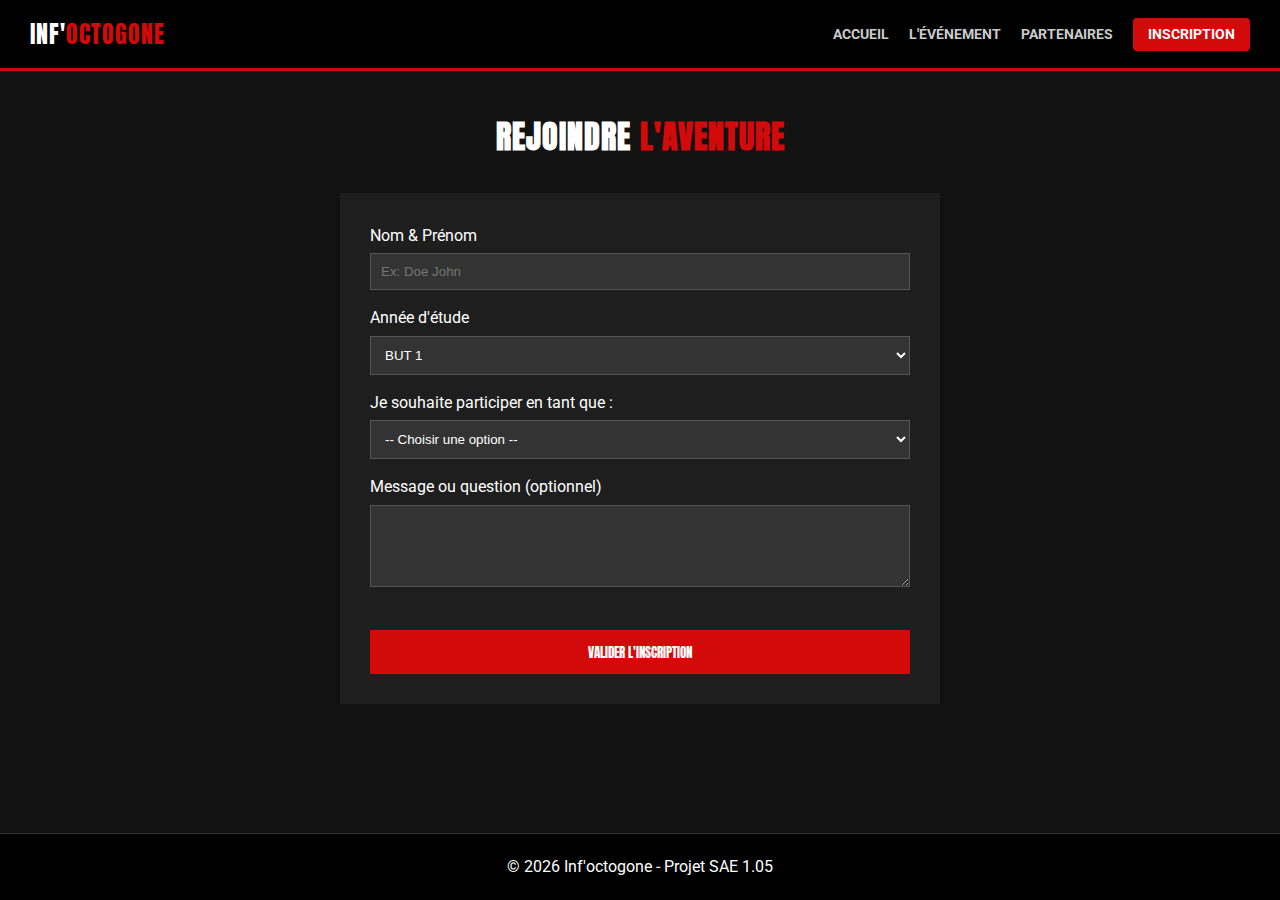
<file: html/inscription.html>
<!DOCTYPE html>
<html lang="fr">
<head>
    <meta charset="UTF-8">
    <meta name="viewport" content="width=device-width, initial-scale=1.0">
    <title>Inf'octogone - Inscription</title>
    <link href="https://fonts.googleapis.com/css2?family=Anton&family=Roboto:wght@300;400;700&display=swap" rel="stylesheet">
    <link rel="stylesheet" href="../css/global.css">
</head>
<body>
    <nav>
        <a href="../index.html" class="logo">INF'<span class="text-red">OCTOGONE</span></a>
        <ul class="nav-links">
            <li><a href="../index.html">Accueil</a></li>
            <li><a href="presentation.html">L'Événement</a></li>
            <li><a href="partenaires.html">Partenaires</a></li>
            <li><a href="inscription.html" class="btn-nav active">Inscription</a></li>
        </ul>
    </nav>

    <div class="container main-content">
        <h1 style="text-align: center; margin-bottom: 30px;">REJOINDRE <span class="text-red">L'AVENTURE</span></h1>
        
        <form>
            <div class="form-group">
                <label>Nom & Prénom</label>
                <input type="text" placeholder="Ex: Doe John" required>
            </div>
            
            <div class="form-group">
                <label>Année d'étude</label>
                <select>
                    <option>BUT 1</option>
                    <option>BUT 2</option>
                    <option>BUT 3</option>
                    <option>Je ne suis pas étudiant ici</option>
                </select>
            </div>

            <div class="form-group">
                <label>Je souhaite participer en tant que :</label>
                <select required>
                    <option value="" disabled selected>-- Choisir une option --</option>
                    <option value="dev-site">Compétiteur DEV - Parcours A</option>
                    <option value="cyber">Compétiteur CYBER - Parcours B</option>
                    <option value="orga">Bénévole</option>
                    <option value="visiteur">Simple spectateur</option>
                </select>
            </div>

            <div class="form-group">
                <label>Message ou question (optionnel)</label>
                <textarea rows="4"></textarea>
            </div>

            <button type="submit" class="btn-cta" style="width: 100%; border: none; cursor: pointer;">VALIDER L'INSCRIPTION</button>
        </form>
    </div>

    <footer>
        <p>&copy; 2026 Inf'octogone - Projet SAE 1.05</p>
    </footer>
</body>
</html>
</file>
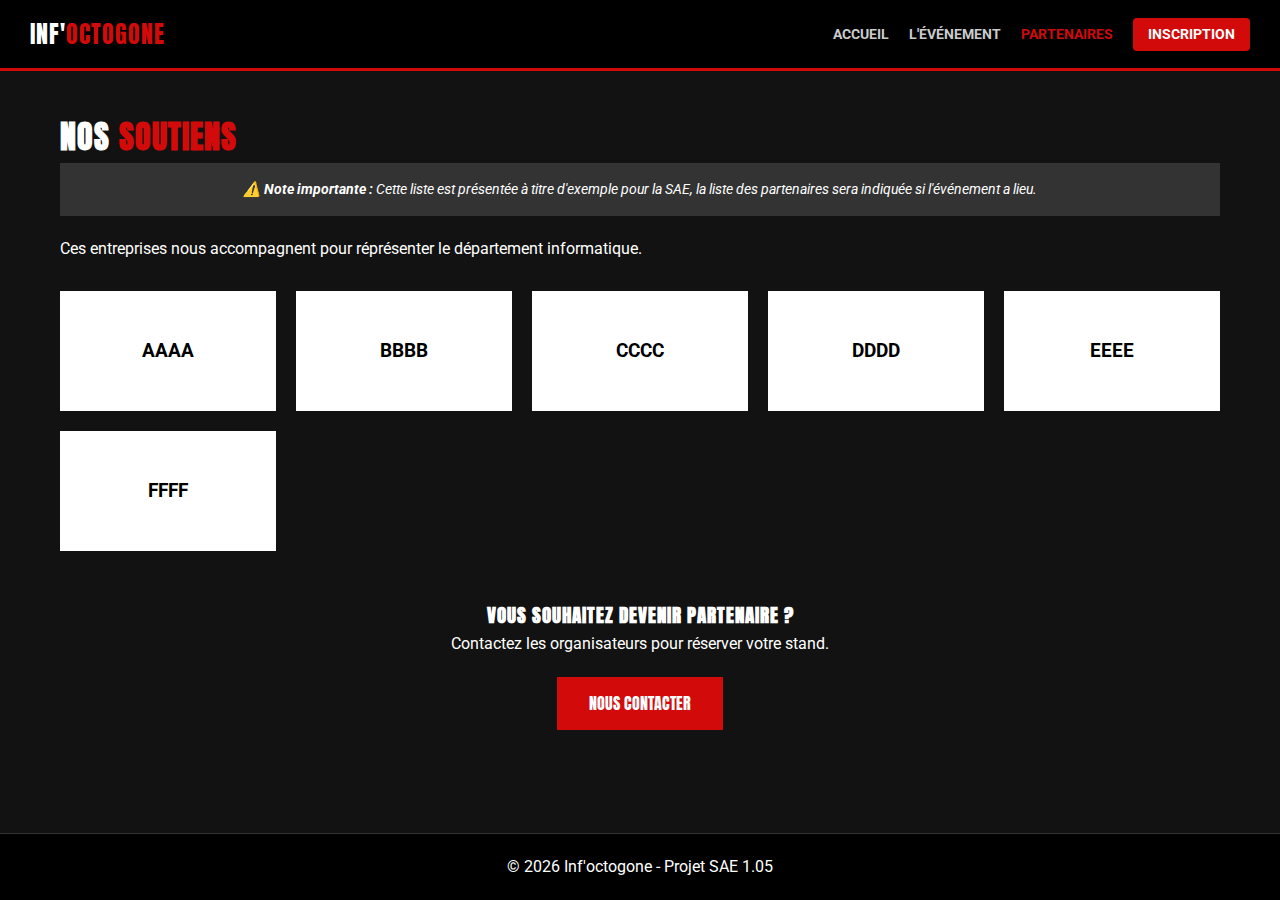
<file: html/partenaires.html>
<!DOCTYPE html>
<html lang="fr">
<head>
    <meta charset="UTF-8">
    <meta name="viewport" content="width=device-width, initial-scale=1.0">
    <title>Inf'octogone - Partenaires</title>
    <link href="https://fonts.googleapis.com/css2?family=Anton&family=Roboto:wght@300;400;700&display=swap" rel="stylesheet">
    <link rel="stylesheet" href="../css/global.css">
</head>
<body>
    <nav>
        <a href="../index.html" class="logo">INF'<span class="text-red">OCTOGONE</span></a>
        <ul class="nav-links">
            <li><a href="../index.html">Accueil</a></li>
            <li><a href="presentation.html">L'Événement</a></li>
            <li><a href="partenaires.html" class="active">Partenaires</a></li>
            <li><a href="inscription.html" class="btn-nav">Inscription</a></li>
        </ul>
    </nav>

    <div class="container main-content">
        <h1 class="section-title">NOS <span class="text-red">SOUTIENS</span></h1>
        
        <div class="disclaimer">
            <p>⚠️ <strong>Note importante :</strong> Cette liste est présentée à titre d'exemple pour la SAE, la liste des partenaires sera indiquée si l'événement a lieu.</p>
        </div>

        <p>Ces entreprises nous accompagnent pour réprésenter le département informatique.</p>

        <div class="partners-grid">
            <div class="partner-box">AAAA</div>
            <div class="partner-box">BBBB</div>
            <div class="partner-box">CCCC</div>
            <div class="partner-box">DDDD</div>
            <div class="partner-box">EEEE</div>
            <div class="partner-box">FFFF</div>
        </div>

        <div style="margin-top: 50px; text-align: center;">
            <h3>VOUS SOUHAITEZ DEVENIR PARTENAIRE ?</h3>
            <p>Contactez les organisateurs pour réserver votre stand.</p>
            <a href="inscription.html" class="btn-cta">NOUS CONTACTER</a>
        </div>
    </div>

    <footer>
        <p>&copy; 2026 Inf'octogone - Projet SAE 1.05</p>
    </footer>
</body>
</html>
</file>
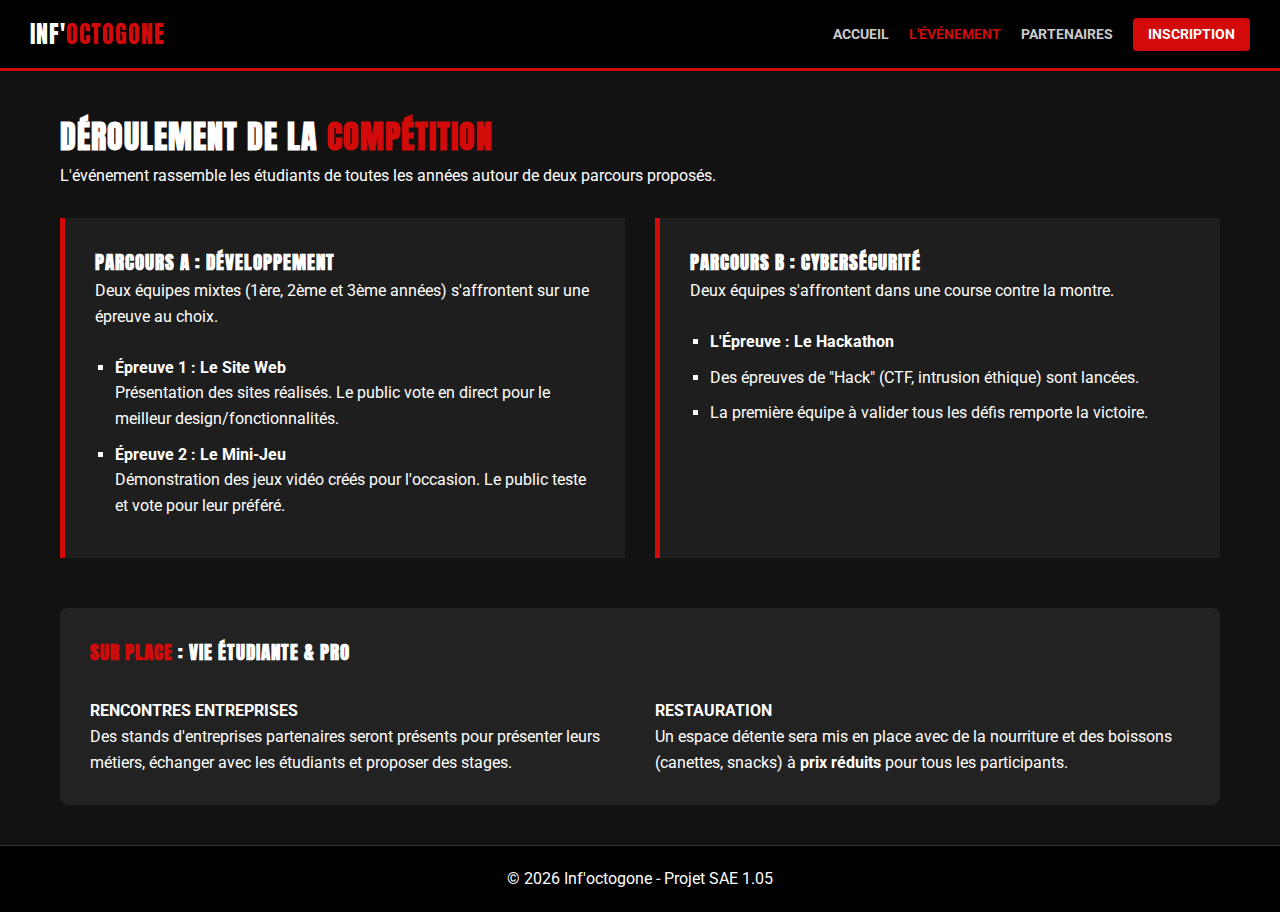
<file: html/presentation.html>
<!DOCTYPE html>
<html lang="fr">
<head>
    <meta charset="UTF-8">
    <meta name="viewport" content="width=device-width, initial-scale=1.0">
    <title>Inf'octogone - L'Événement</title>
    <link href="https://fonts.googleapis.com/css2?family=Anton&family=Roboto:wght@300;400;700&display=swap" rel="stylesheet">
    <link rel="stylesheet" href="../css/global.css">
</head>
<body>
    <nav>
        <a href="../index.html" class="logo">INF'<span class="text-red">OCTOGONE</span></a>
        <ul class="nav-links">
            <li><a href="../index.html">Accueil</a></li>
            <li><a href="presentation.html" class="active">L'Événement</a></li>
            <li><a href="partenaires.html">Partenaires</a></li>
            <li><a href="inscription.html" class="btn-nav">Inscription</a></li>
        </ul>
    </nav>

    <div class="container main-content">
        <h1 class="section-title">DÉROULEMENT DE LA <span class="text-red">COMPÉTITION</span></h1>
        <p>L'événement rassemble les étudiants de toutes les années autour de deux parcours proposés.</p>

        <div class="event-grid">
            <div class="event-card">
                <h3>PARCOURS A : DÉVELOPPEMENT</h3>
                <p>Deux équipes mixtes (1ère, 2ème et 3ème années) s'affrontent sur une épreuve au choix.</p>
                <br>
                <ul class="details-list">
                    <li><strong>Épreuve 1 : Le Site Web</strong><br> Présentation des sites réalisés. Le public vote en direct pour le meilleur design/fonctionnalités.</li>
                    <li><strong>Épreuve 2 : Le Mini-Jeu</strong><br> Démonstration des jeux vidéo créés pour l'occasion. Le public teste et vote pour leur préféré.</li>
                </ul>
            </div>

            <div class="event-card">
                <h3>PARCOURS B : CYBERSÉCURITÉ</h3>
                <p>Deux équipes s'affrontent dans une course contre la montre.</p>
                <br>
                <ul class="details-list">
                    <li><strong>L'Épreuve : Le Hackathon</strong></li>
                    <li>Des épreuves de "Hack" (CTF, intrusion éthique) sont lancées.</li>
                    <li>La première équipe à valider tous les défis remporte la victoire.</li>
                </ul>
            </div>
        </div>

        <div style="margin-top: 50px; background: #222; padding: 30px; border-radius: 8px;">
            <h3><span class="text-red">SUR PLACE</span> : VIE ÉTUDIANTE & PRO</h3>
            <div class="event-grid">
                <div>
                    <h4>RENCONTRES ENTREPRISES</h4>
                    <p>Des stands d'entreprises partenaires seront présents pour présenter leurs métiers, échanger avec les étudiants et proposer des stages.</p>
                </div>
                <div>
                    <h4>RESTAURATION</h4>
                    <p>Un espace détente sera mis en place avec de la nourriture et des boissons (canettes, snacks) à <strong>prix réduits</strong> pour tous les participants.</p>
                </div>
            </div>
        </div>
    </div>

    <footer>
        <p>&copy; 2026 Inf'octogone - Projet SAE 1.05</p>
    </footer>
</body>
</html>
</file>
<file: css/global.css>
/* Global */
* { margin: 0; padding: 0; box-sizing: border-box; }

body {
    background-color: #121212;
    color: #ffffff;
    font-family: 'Roboto', sans-serif;
    line-height: 1.6;
    display: flex;
    flex-direction: column;
    min-height: 100vh;
}

h1, h2, h3, .logo {
    font-family: 'Anton', sans-serif;
    text-transform: uppercase;
    letter-spacing: 1px;
}

.text-red { color: #D20A0A; }
.container { padding: 40px 20px; max-width: 1200px; margin: 0 auto; width: 100%; }
.main-content { flex: 1; }

/* Navigation */
nav {
    display: flex;
    justify-content: space-between;
    align-items: center;
    padding: 15px 30px;
    background-color: #000;
    border-bottom: 3px solid #D20A0A;
}

.logo { font-size: 1.5rem; color: white; text-decoration: none; }
.nav-links { list-style: none; display: flex; gap: 20px; }
.nav-links a { text-decoration: none; color: #ccc; font-weight: bold; transition: 0.3s; font-size: 0.9rem; text-transform: uppercase; }
.nav-links a:hover, .nav-links a.active { color: #D20A0A; }

.btn-nav {
    background-color: #D20A0A;
    color: white !important;
    padding: 8px 15px;
    border-radius: 4px;
}

/* Menu responsive */
@media (max-width: 768px) {
    nav { flex-direction: column; gap: 15px; }
    .nav-links { flex-wrap: wrap; justify-content: center; }
}

/* Accueil */
.hero {
    height: 80vh;
    background: linear-gradient(rgba(0,0,0,0.6), rgba(0,0,0,0.6)), url('https://images.unsplash.com/photo-1511376777868-611b54f68947?q=80&w=2070');
    background-size: cover;
    background-position: center;
    display: flex;
    align-items: center;
    justify-content: center;
    text-align: center;
    padding: 20px;
}

.main-title { font-size: 4rem; margin: 10px 0; line-height: 1.1; }
.sub-title { color: #ccc; font-size: 1.2rem; }

/* Boutons */
.btn-cta {
    display: inline-block;
    margin-top: 20px;
    padding: 12px 30px;
    background-color: #D20A0A;
    color: white;
    font-family: 'Anton', sans-serif;
    text-decoration: none;
    border: 2px solid #D20A0A;
    transition: 0.3s;
}
.btn-cta:hover { background: transparent; }

/* Page présentation */
.event-grid {
    display: grid;
    grid-template-columns: 1fr 1fr;
    gap: 30px;
    margin-top: 30px;
}

.event-card {
    background: #1e1e1e;
    padding: 30px;
    border-left: 5px solid #D20A0A;
}

.details-list li { margin-bottom: 10px; list-style: square; margin-left: 20px; }

/* Page partenaires */
.partners-grid {
    display: grid;
    grid-template-columns: repeat(auto-fit, minmax(200px, 1fr));
    gap: 20px;
    margin-top: 30px;
}
.partner-box {
    background: white;
    color: black;
    height: 120px;
    display: flex;
    align-items: center;
    justify-content: center;
    font-weight: bold;
    font-size: 1.2rem;
}
.disclaimer { background: #333; padding: 15px; margin-bottom: 20px; font-style: italic; font-size: 0.9rem; text-align: center;}

/* Formulaire */
form { max-width: 600px; margin: 0 auto; background: #1e1e1e; padding: 30px; }
.form-group { margin-bottom: 15px; }
label { display: block; margin-bottom: 5px; }
input, select, textarea {
    width: 100%; padding: 10px;
    background: #333; border: 1px solid #555;
    color: white;
}

/* Footer */
footer { text-align: center;
    padding: 20px;
    background: #000;
    border-top: 1px solid #333;
    margin-top: auto;
    display: flex;
    justify-content: center;
    align-items: center;
    position: relative;
}

.amu-logo-footer {
    height: 50px;
    width: auto;
    border-radius: 5px;
    position: absolute;
    right: 40px;
    top: 50%;
    transform: translateY(-50%);
}

/* Responsive general */
@media (max-width: 768px) {
    .main-title { font-size: 2.5rem; }
    .event-grid { grid-template-columns: 1fr; }
    .hero { background-position: left center; }
    footer { flex-direction: column; }

    .amu-logo-footer {
        position: static;
        transform: none;
        margin-top: 20px;
    }
}
</file>
